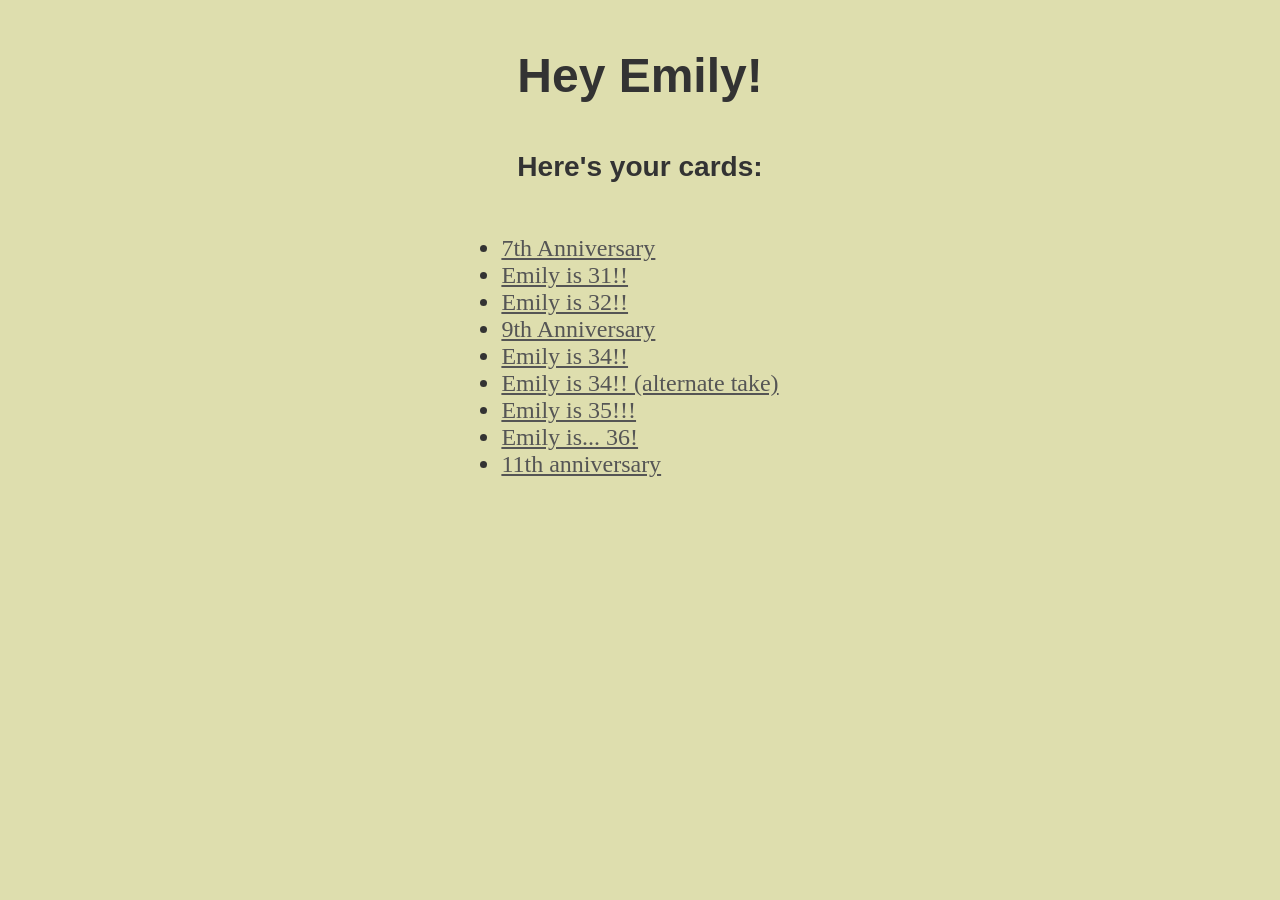
<file: index.html>
<!DOCTYPE html>
<html lang="en">
<head>
  <title>Emily cards :-)</title>
  <link id="favicon" rel="icon" href="https://glitch.com/edit/favicon-app.ico" type="image/x-icon">
  <link rel="stylesheet" href="style.css">
</head>
<body>
  <main>
    <hgroup>
      <h1>
        Hey Emily!
      </h1>
      <h3>
        Here's your cards:
      </h3>
    </hgroup>
    <ul>
      <li><a href="7th">7th Anniversary</a></li>
      <li><a href="https://em31.glitch.me/">Emily is 31!!</a></li>
      <li><a href="32">Emily is 32!!</a></li>
      <!--<li><a href="8th">8th Anniversary</a></li>-->
      <li><a href="9th">9th Anniversary</a></li>
      <li><a href="34">Emily is 34!!</a></li>
      <li><a href="34-alt">Emily is 34!! (alternate take)</a></li>
      <li><a href="35">Emily is 35!!!</a></li>
      <li><a href="36">Emily is... 36!</a></li>
      <li><a href="11th">11th anniversary</a></li>
    </ul>
  </main>
</body>
</html>
</file>
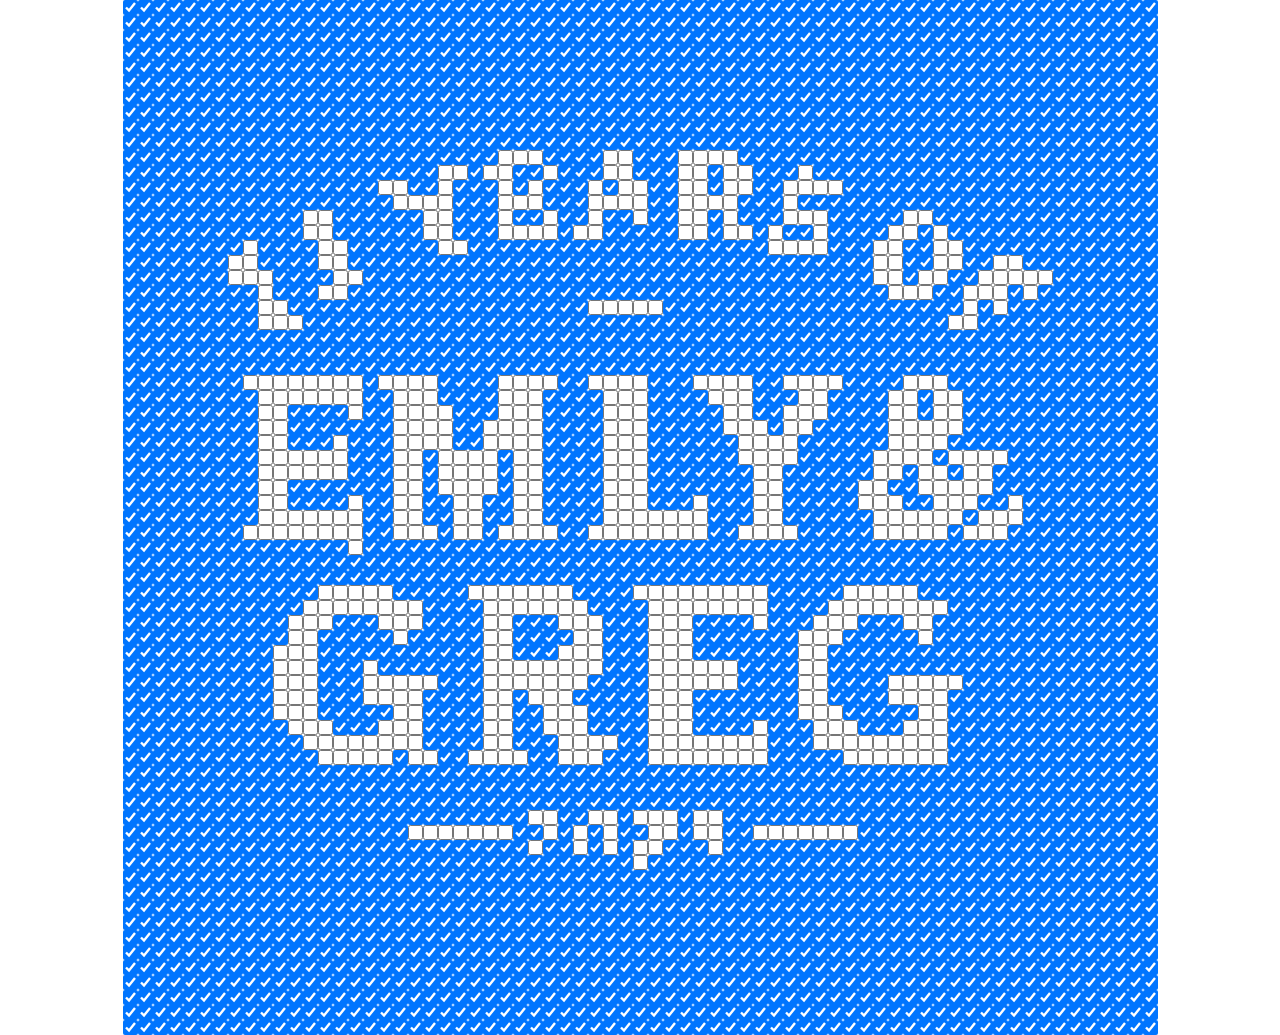
<file: 11th/index.html>
<!DOCTYPE html>
<html lang="en">
  <head>
    <meta charset="utf-8" />
    <meta name="description" content="ggorlen.github.io" />
    <meta name="color-scheme" content="dark light" />
    <meta name="viewport" content="width=device-width, initial-scale=1.0" />
    <title>11th!</title>
    <link rel="shortcut icon" href="favicon.ico" type="image/x-icon" />
    <style>
      * {
        box-sizing: border-box;

        margin: 0;
        padding: 0;
      }
      input[type="checkbox"] {
        position: absolute;
        width: 15px;
        height: 15px;
      }

      html,
      body {
        width: 100%;
        height: 100%;
      }

      #container {
        width: 100%;
        height: 100%;
        display: flex;
        justify-content: center;
        align-items: center;
      }
      #output {
        width: 100%;
        height: 100%;
        position: relative;
      }
    </style>
  </head>
  <body>
    <div id="container">
      <div id="output"></div>
    </div>
    <!-- https://chatgpt.com/c/67ce66db-47b4-8012-b429-a75662582d00 -->
    <canvas id="canvas" style="display: none"></canvas>
    <script>
const data = [
  "111111111111111111111111111111111111111111111111111111111111111111111",
  "111111111111111111111111111111111111111111111111111111111111111111111",
  "111111111111111111111111111111111111111111111111111111111111111111111",
  "111111111111111111111111111111111111111111111111111111111111111111111",
  "111111111111111111111111111111111111111111111111111111111111111111111",
  "111111111111111111111111111111111111111111111111111111111111111111111",
  "111111111111111111111111111111111111111111111111111111111111111111111",
  "111111111111111111111111111111111111111111111111111111111111111111111",
  "111111111111111111111111111111111111111111111111111111111111111111111",
  "111111111111111111111111111111111111111111111111111111111111111111111",
  "111111111111111111111111100011110011100001111111111111111111111111111",
  "111111111111111111111001001101110011100100111011111111111111111111111",
  "111111111111111110011011101011101001100100110000111111111111111111111",
  "111111111111111111000011100011100001100001110111111111111111111111111",
  "111111111111001111110011101101101101100101110001111100111111111111111",
  "111111111111001111110011100001001111100100101101111001011111111111111",
  "111111110111100111111001111111111111111111100001110011001111111111111",
  "111111100111100111111111111111111111111111111111110011001100111111111",
  "111111100011110011111111111111111111111111111111110010011000001111111",
  "111111111011100111111111111111111111111111111111111000110001011111111",
  "111111111001111111111111111111100000111111111111111111110101111111111",
  "111111111000111111111111111111111111111111111111111111100111111111111",
  "111111111111111111111111111111111111111111111111111111111111111111111",
  "111111111111111111111111111111111111111111111111111111111111111111111",
  "111111111111111111111111111111111111111111111111111111111111111111111",
  "111111110000000010000111100001100001110000110000111100011111111111111",
  "111111111000000011000111100011110001111000111001111001001111111111111",
  "111111111001111011000011100011110001111100110001111001001111111111111",
  "111111111001111111000011000011110001111100010011111000001111111111111",
  "111111111001110111000011000011110001111110000111111000011111111111111",
  "111111111000000111001000010011110001111110000111110000100001111111111",
  "111111111000000111001000010011110001111111001111110010010011111111111",
  "111111111001111111001000010011110001111111001111100110000011111111111",
  "111111111001111011001100110011110001110111001111100011000110111111111",
  "111111111000000011001100110011110000000111001111110000001000111111111",
  "111111110000000011000100100001100000000110000111110000010001111111111",
  "111111111111111011111111111111111111111111111111111111111111111111111",
  "111111111111111111111111111111111111111111111111111111111111111111111",
  "111111111111111111111111111111111111111111111111111111111111111111111",
  "111111111111100000111110000000111100000000011111000001111111111111111",
  "111111111111000000001111000000011110000000011110000000011111111111111",
  "111111111110001110001111001110001110001111011100011100111111111111111",
  "111111111110011111011111001111001110001111111000111110111111111111111",
  "111111111100011111111111001110001110001111111001111111111111111111111",
  "111111111100011101111111000000001110000001111001111111111111111111111",
  "111111111100011100000111000000011110000001111001111000001111111111111",
  "111111111100011100001111001000111110001111111001111000011111111111111",
  "111111111100011111001111001100011110001111111000111110011111111111111",
  "111111111110001110001111001100011110001111011100011100011111111111111",
  "111111111111000000001111001110000110000000011100000000011111111111111",
  "111111111111100000100110000110001110000000011111000000011111111111111",
  "111111111111111111111111111111111111111111111111111111111111111111111",
  "111111111111111111111111111111111111111111111111111111111111111111111",
  "111111111111111111111111111111111111111111111111111111111111111111111",
  "111111111111111111111111111001100100010011111111111111111111111111111",
  "111111111111111111100000001101010110010011000000011111111111111111111",
  "111111111111111111111111111011010100111011111111111111111111111111111",
  "111111111111111111111111111111111101111111111111111111111111111111111",
  "111111111111111111111111111111111111111111111111111111111111111111111",
  "111111111111111111111111111111111111111111111111111111111111111111111",
  "111111111111111111111111111111111111111111111111111111111111111111111",
  "111111111111111111111111111111111111111111111111111111111111111111111",
  "111111111111111111111111111111111111111111111111111111111111111111111",
  "111111111111111111111111111111111111111111111111111111111111111111111",
  "111111111111111111111111111111111111111111111111111111111111111111111",
  "111111111111111111111111111111111111111111111111111111111111111111111",
  "111111111111111111111111111111111111111111111111111111111111111111111",
  "111111111111111111111111111111111111111111111111111111111111111111111",
  "111111111111111111111111111111111111111111111111111111111111111111111",
];
const imageUrl = "http://localhost:8000/x.webp"; // Replace with your image URL
const threshold = 125; // Brightness threshold
const checkboxSize = 15;

function loadImage(url) {
  return new Promise((resolve, reject) => {
    const img = new Image();
    img.crossOrigin = "Anonymous"; // Enable cross-origin for external images
    img.onload = () => resolve(img);
    img.onerror = reject;
    img.src = url;
  });
}

async function processImage() {
  const img = await loadImage(imageUrl);
  const canvas = document.getElementById("canvas");
  const ctx = canvas.getContext("2d");

  // Set canvas size to match the image
  canvas.width = img.width;
  canvas.height = img.height;
  ctx.drawImage(img, 0, 0);

  // Get image pixel data
  const imageData = ctx.getImageData(0, 0, img.width, img.height);
  const pixels = imageData.data;

  const a = [];
  for (let y = 0; y < img.height; y += checkboxSize) {
    a.push([]);
    for (let x = 0; x < img.width; x += checkboxSize) {
      const index = (y * img.width + x) * 4;
      const r = pixels[index];
      const g = pixels[index + 1];
      const b = pixels[index + 2];

      // Calculate brightness (grayscale approximation)
      const brightness = (r + g + b) / 3;

      const cb = document.createElement("input");
      cb.type = "checkbox";
      cb.style.top = y + "px";
      cb.style.left = x + "px";
      cb.checked = brightness < threshold;
      a.at(-1).push(brightness < threshold ? 0 : 1);

      document.body.append(cb);
    }
  }
  console.log(a.map((e) => e.join("")));
}
// processImage(); // just done to generate the data array
const output = document.querySelector("#output");

function drawImage() {
  for (let y = 0; y < data.length; y++) {
    for (let x = 0; x < data[y].length; x++) {
      const cb = document.createElement("input");
      cb.type = "checkbox";
      cb.style.top = y * checkboxSize + "px";
      cb.style.left = x * checkboxSize + "px";
      cb.checked = data[y][x] === "1";
      cb.onmouseenter = () => {
        if (!mouseDown) return;
        cb.checked = !cb.checked;
      };
      output.append(cb);
    }
  }
}
output.style.width = data[0].length * checkboxSize + "px";
output.style.height =
  Math.min(data.length * checkboxSize, innerHeight) + "px";

drawImage();
let mouseDown = false;
document.addEventListener("mousedown", () => {
  mouseDown = true;
});
document.addEventListener("mouseup", () => {
  mouseDown = false;
});
    </script>
  </body>
</html>
</file>
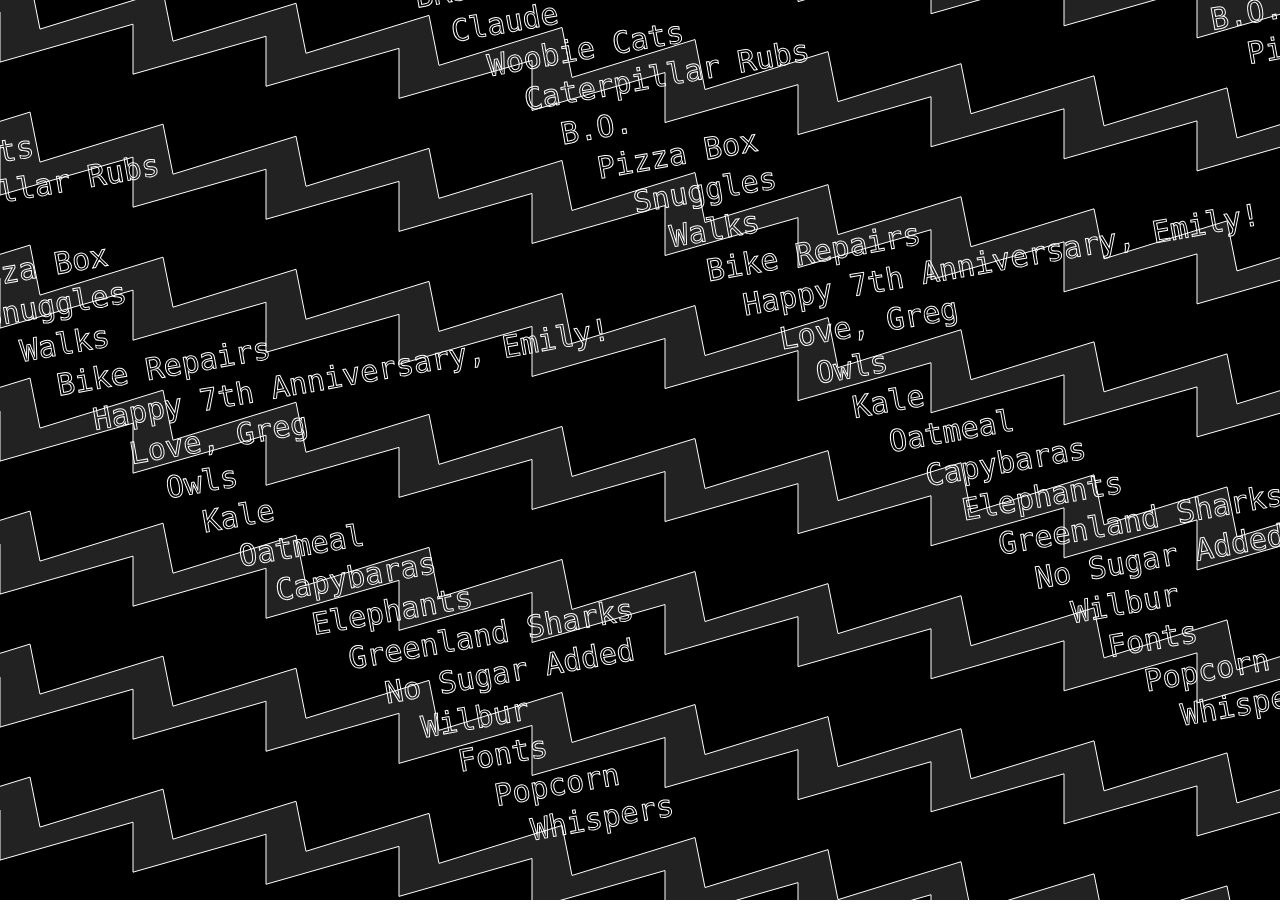
<file: 31/index.html>
<!DOCTYPE html>
<html lang="en">
<head>
  <title>Emily cards :-)</title>
  <link id="favicon" rel="icon" href="https://glitch.com/edit/favicon-app.ico" type="image/x-icon">
  <style> 
  * {
    box-sizing: border-box;
    margin: 0;
    padding: 0;
  }
  html {
    height: 100%;
  }
  body {
    height: 100%;
  }
  </style> 
</head>
<body>
  <canvas>
  </canvas>
  <script>

const canvas = document.querySelector("canvas");
canvas.width = innerWidth;
canvas.height = innerHeight;
const ctx = canvas.getContext("2d");

ctx.fillStyle = "#222";
ctx.fillRect(0, 0, canvas.width, canvas.height);
const rand = n => ~~(Math.random() * n);
const chunkSize = 133;

ctx.fillStyle = "#000";
ctx.strokeStyle = "#444";
//ctx.strokeStyle = "#000";
//for (let i = -chunkSize / 2; i < canvas.height + chunkSize; i += chunkSize / 4) {
//  ctx.beginPath();
//  ctx.moveTo(0, i);
//  ctx.lineTo(canvas.width, i);
//  ctx.stroke();
//}
ctx.fillStyle = "#000";
ctx.strokeStyle = "#fff";
//ctx.strokeStyle = "#000";
ctx.lineWidth = 1;

for (let i = -chunkSize; i < canvas.height + chunkSize; i += chunkSize) {
  ctx.beginPath();
  ctx.moveTo(-chunkSize, i);

  for (let j = -chunkSize, k = 0; j < canvas.width + chunkSize; j += chunkSize, k += chunkSize / 11) {
    ctx.lineTo(j, i + k);
    ctx.lineTo(j - 0, i + k + 50);
  }

  const v = [];
  for (let j = -chunkSize + 30, k = 0; j < canvas.width + chunkSize; j += chunkSize, k += chunkSize / 11) {
    v.push([j, i + 100 + k]);
    v.push([j + 10, i + 100 + k + 50]);
  }
  for (const [x, y] of v.reverse()) {
    ctx.lineTo(x, y);
  }

  ctx.closePath();
  ctx.fill();
  ctx.stroke();
}

const messages = [
  "BRs",
  "Claude",
  "Woobie Cats",
  "Caterpillar Rubs",
  "B.O.",
  "Pizza Box",
  "Snuggles",
  "Walks",
  "Bike Repairs",
  "Happy 7th Anniversary, Emily!",
  "Love, Greg",
  "Owls",
  "Kale",
  "Oatmeal",
  "Capybaras",
  "Elephants",
  "Greenland Sharks",
  "No Sugar Added",
  "Wilbur",
  "Fonts",
  "Popcorn",
  "Whispers",
];
const mainEl = document.querySelector("#main");

ctx.strokeStyle = "#fff";
ctx.fillStyle = "#fff";
ctx.rotate(-10 * Math.PI / 180);
ctx.translate(-chunkSize * 2, -150);
for (let i = -chunkSize * 2; i < canvas.width + chunkSize; i+= chunkSize) {
  ctx.save();
  messages.forEach((e,i) => {
    ctx.font = '30px monospace';
    //ctx.fillText(e, 15, i * 40 + 230);
    ctx.strokeText(e, 15, i * 40 + 230);
    ctx.translate(30, 0);
  });
}

/*
const cellSize = Math.ceil(Math.max(innerWidth, innerHeight) / 50);
const grid = [];

for (let i = 0; i < innerHeight; i += cellSize) {
  const rowEl = document.createElement("tr");
  grid.push([]);
  mainEl.appendChild(rowEl);
  rowEl.classList.add("row");

  for (let j = 0; j < innerWidth; j += cellSize) {
    const cell = document.createElement("td");
    rowEl.appendChild(cell);
    grid[grid.length-1].push(cell);
    cell.classList.add("cell");
    cell.style.cssText = `
      width: ${cellSize}px;
      height: ${cellSize}px;
    `;
  }
}

const dirs = [[0, 1], [1, 0]];
const rand = n => ~~(Math.random() * n);
const choice = a => a[rand(a.length)];
const snakes = messages.map(text => ({
  text,
  y: rand(grid.length),
  x: rand(grid[0].length),
  dir: choice(dirs),
}));

for (const snake of snakes) {
  const {text, x, y} = snake;

  [...text].forEach((e, i) => {
    grid[(y+snake.dir[1]*i)%grid.length][(x+snake.dir[0]*i)%grid[0].length].innerText = e;

    //if (rand(4) > 2) {
    //  snake.dir = choice(dirs);
    //}
  });
}
*/
  </script>
</body>
</html>
</file>
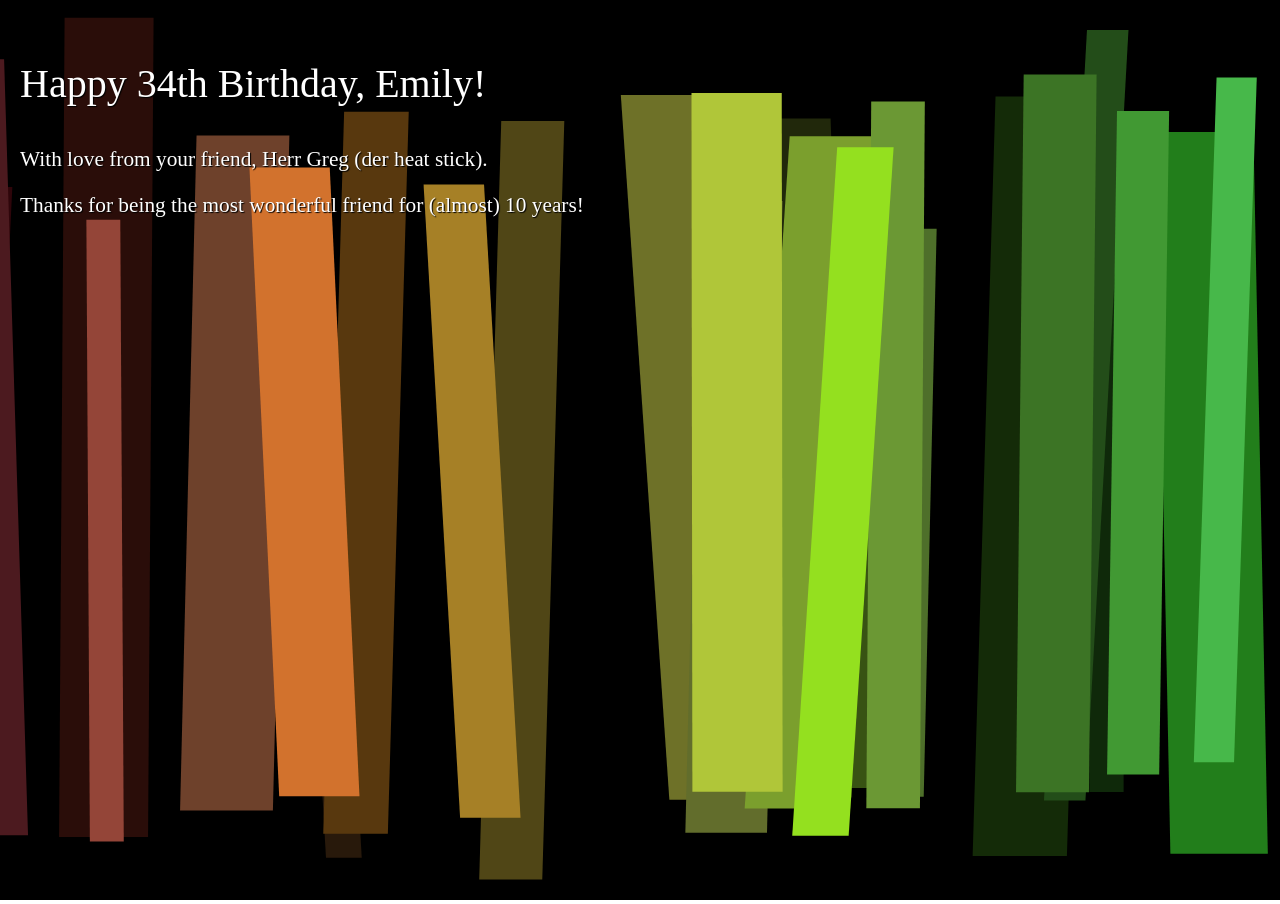
<file: 34-alt/index.html>
<!DOCTYPE html>
<html lang="en">
<head>
<meta name="viewport" content="width=device-width, initial-scale=1.0" />
<style>
html {
  height: 100%;
}
body {
  height: 100%;
  margin: 0;
}
</style>
</head>
<body>
<script>
const canvas = document.createElement("canvas");
document.body.append(canvas);
const ctx = canvas.getContext("2d");
canvas.width = document.body.offsetWidth;
canvas.height = document.body.offsetHeight;
const w = canvas.width;
const h = canvas.height;
//ctx.globalCompositeOperation = "difference";
ctx.fillRect(0, 0, w, h);

for (let i = 1; i <= 5; i++) {
  for (
    let x = -Math.random() * 100 - 50;
    x < w;
    x += Math.random() * 450 + 70
  ) {
    ctx.fillStyle = `hsl(${x / 10}, ${Math.random() * 40 + 40}%, ${i * 10}%)`;
    const startY = Math.random() * 200 + i * 10;
    const endY = Math.random() * 100 + i * 10;
    const offset = Math.random() * 100 - 50;
    const thickness = Math.random() * 70 + 30;
    ctx.beginPath();
    ctx.moveTo(x, startY);
    ctx.lineTo(x + thickness, startY);
    ctx.lineTo(x + offset + thickness, canvas.height - endY);
    ctx.lineTo(x + offset, canvas.height - endY);
    ctx.closePath();
    ctx.fill();
  }
}

//ctx.fillStyle = "white";
//ctx.font = "43px Times";
//ctx.fillText("Happy 34th Birthday, Emily!", 50, 50);
//ctx.font = "20px Times";
//ctx.fillText("From Your Friend, Herr Greg", 50, 100);
//ctx.fill();
const div = document.createElement("div");
div.style.position = "absolute";
div.style.top = "20px";
div.style.color = "white";
div.style.textShadow = "1px 1px 1px black";
div.style.left = "20px";
div.style.right = "20px";
const p = document.createElement("p");
p.style.fontSize = "30pt";
p.textContent = "Happy 34th Birthday, Emily!";
div.append(p);
div.style.maxWidth = "700px";
document.body.append(div);
const div1 = document.createElement("div");
div1.style.fontSize = "16pt";
div1.innerHTML =
  "<p>With love from your friend, Herr Greg (der heat stick).</p><p>Thanks for being the most wonderful friend for (almost) 10 years!</p>";
div.append(div1);
</script>
</body>
</html>
</file>
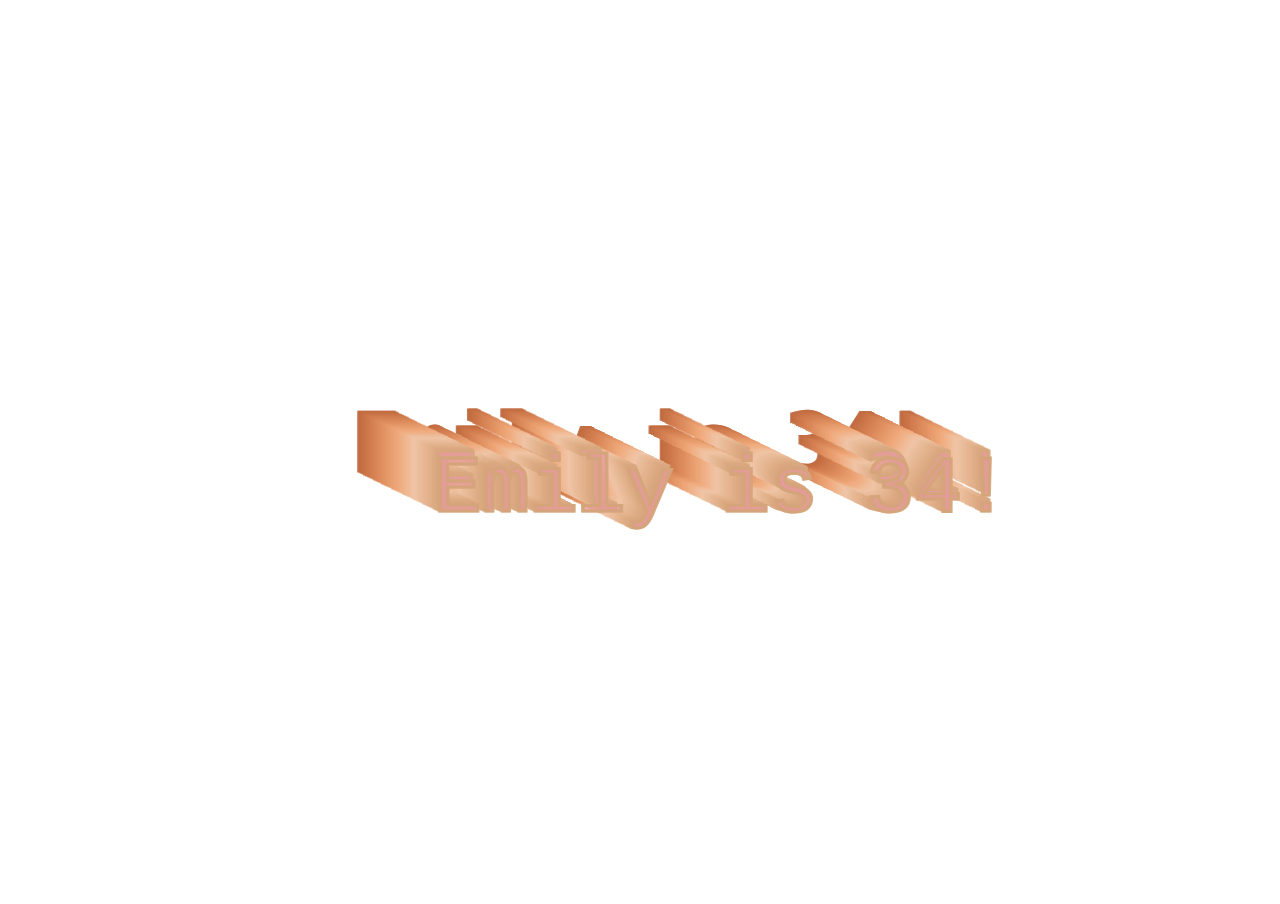
<file: 34/index.html>
<!DOCTYPE html>
<html lang="en">
<head>
  <meta charset="utf-8">
  <meta name="color-scheme" content="dark light">
  <meta name="viewport" content="width=device-width, initial-scale=1.0">  
  <title>em is 34!</title>
  <link rel="shortcut icon" href="favicon.ico" type="image/x-icon"/>
  <style>
    body {
      margin: 0;
    }
  </style>
</head>
<body>
<script>
const r = Math.random;
const canvas = document.createElement("canvas");
document.body.appendChild(canvas);
canvas.width = innerWidth;
canvas.height = innerHeight;
const {width, height} = canvas;
const ctx = canvas.getContext("2d");
const ops = [
  "source-over" /* default */,
  "lighten",
  "saturation",
  "luminosity",
];
ctx.globalCompositeOperation = ops[~~(r() * ops.length)]
ctx.textAlign = "center";
ctx.textBaseline = "middle";
ctx.font = "60pt monospace";
ctx.lineWidth = 3;
const text = "Emily is 34!";
const metrics = ctx.measureText(text);
const textWidth = metrics.width;
const textHeight = metrics.actualBoundingBoxDescent;

let x = width / 2;
let y = height / 2;
let dx = r();
let dy = r();

while (dx < 0.3) {
  dx += r();
}

while (dy < 0.3) {
  dy += r();
}

let h = 0;
let s = 50;
let l = 50;
let ds = r() + 0.1;
let dl = r() + 0.1;

let sh = 20;
let ss = 50;
let sl = 50;
let sds = r() + 0.1;
let sdl = r() + 0.1;

(function update() {
  requestAnimationFrame(update);
  for (let i = 0; i < 1; i++) {
  ctx.fillStyle = `hsla(${h}, ${s}%, ${l}%, 0.5)`;
  ctx.strokeStyle = `hsla(${sh}, ${ss}%, ${sl}%, 0.9)`;
  ctx.fillText(text, x, y);
  ctx.strokeText(text, x, y);

  sh += r() / 10;
  s += ds;
  l += dl;

  if (s + ds >= 80 || s + ds <= 30) {
    ds *= -r();
  }

  if (l + dl >= 80 || l + dl <= 30) {
    dl *= -r();
  }

  sh += r() / 10;
  ss += sds;
  sl += sdl;

  if (ss + sds >= 80 || ss + sds <= 40) {
    sds *= -1;
  }

  if (sl + sdl >= 80 || sl + sdl <= 40) {
    sdl *= -1;
  }

  if (x + textWidth / 2 >= width || x <= textWidth / 2) {
    dx *= -1;
  }

  if (y + textHeight / 2 >= height || y <= textHeight) {
    dy *= -1;
  }

  x += dx;
  y += dy;
  }
})();

</script>
</body>
</html>
</file>
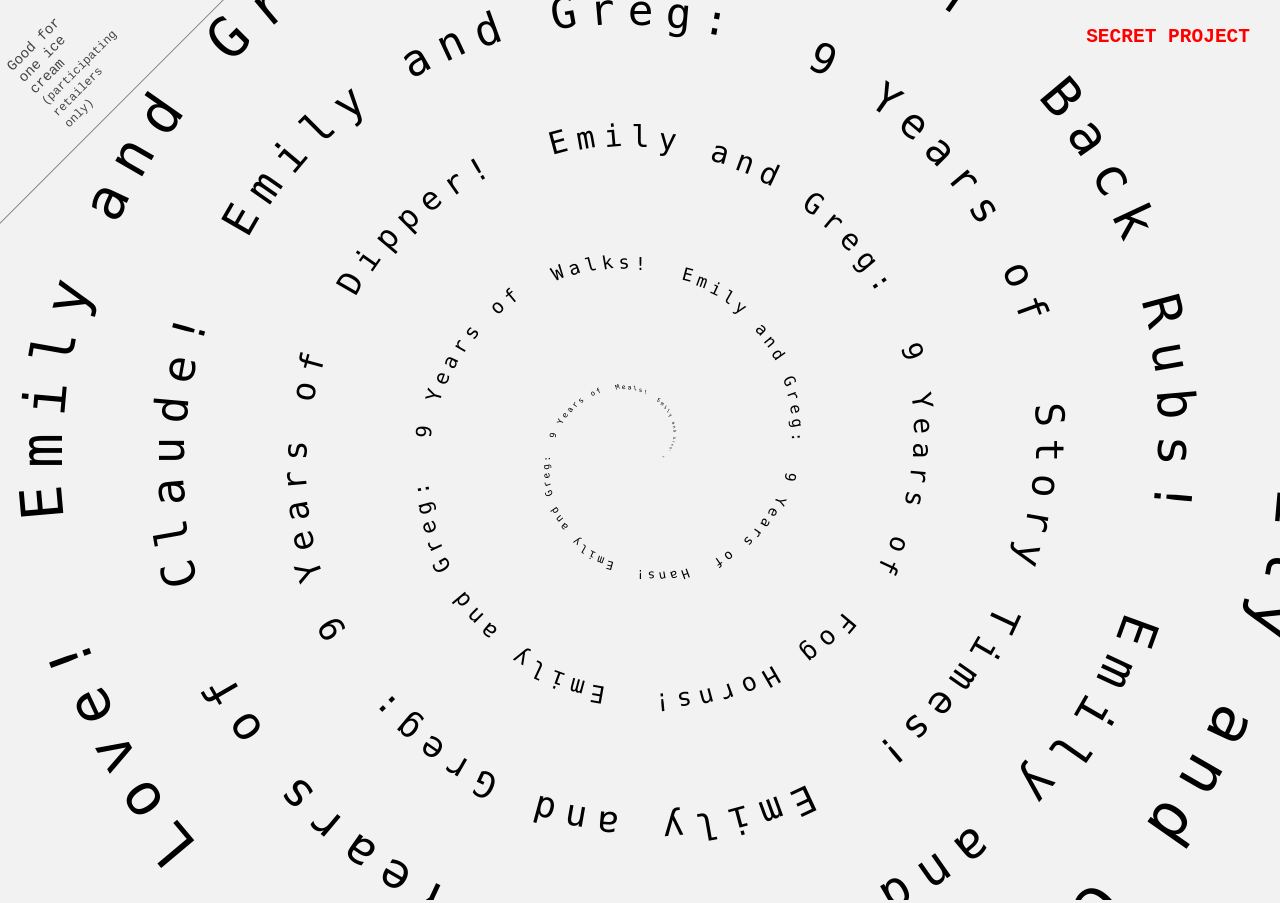
<file: 9th/index.html>
<!DOCTYPE html>
<html lang="en">
  <head>
    <title>Emily + Greg 9th anniversary!</title>
    <!--<script src="https://unpkg.com/roughjs@4.3.1/bundled/rough.js"></script>-->
    <style>
      body {
        color: #444;
        background-color: #f2f2f2;
        margin: 0;
        font-family: monospace;
      }
      .secret {
        position: absolute;
        top: 10px;
        right: 30px;
        color: red;
        box-shadow: 1px 1px 1px 1px solid #f2f2f2;
        text-transform: uppercase;
      }
      .coupon {
        background: #f2f2f2;
        border: 1px solid #888;
        width: 360px;
        position: absolute;
        left: -170px;
        height: 250px;
        top: -120px;
        padding-top: 1em;
        padding-left: 1em;
        padding-right: 1em;
        display: flex;
        align-items: center;
        flex-flow: column wrap;
        justify-content: flex-end;
        transform: rotate(-45deg);
      }
      .coupon p {
        width: 100px;
        font-size: 1.1em;
      }
    </style>
  </head>
  <body>
    <div class="coupon"><p>Good for one ice cream <small>(participating retailers only)</small></p></div>
    <h2 class="secret">secret project</h2>
    <canvas> </canvas>
    <script>
      const canvas = document.querySelector("canvas");
      canvas.width = document.documentElement.clientWidth;
      canvas.height = document.documentElement.clientHeight;
      const ctx = canvas.getContext("2d");

      const rad = (deg) => (deg * Math.PI) / 180;
      const word = [
        "Love",
        "Back Rubs",
        "Claude",
        "Story Times",
        "Dipper",
        "Fog Horns",
        "Walks",
        "Hans",
        "Meals",
        "Nuzzling",
        "Fancy Nancy",
        "Barnaby",
        "Mr. Fluffkins",
        "Snuggles",
        "David Attenborough",
        "Blue Herons",
      ].sort(() => Math.random() < 0.5);
      const words = "Emily and Greg:  9 Years of  ";
      let currentWords = words + word[0] + "!  ";
      let j = 0;

      ctx.translate(0.5, 0.5);
      ctx.textAlign = "center";

      const w = canvas.width;
      const h = canvas.height;
      let last = 0;
      let tt = 0;
      const update = (t) => {
        //requestAnimationFrame(update);
        ctx.clearRect(0, 0, canvas.width, canvas.height);
        let size = Math.min(800, canvas.width / 2); // TODO rough estimate
        let i = 0;
        //let r = rough.canvas(canvas);
        //r.rectangle(0, 0, w, h,
        //{ bowing: 0, //stroke: 'green', strokeWidth: 30,
        //  fillStyle: "dots",
        //  roughness: 10,
        //  fill: '#9ed390',
        //  fillWeight: 5,
        //  hachureAngle: 60, // angle of hachure,
        //  hachureGap: 8,
        //   strokeWidth: 3
        //});

        ctx.save();
        ctx.translate(w / 2, h / 2);
        //ctx.rotate(rad(tt += (t - last) / 100));
        last = t;

        for (let a = 0; a < 6960; a += 5) {
          if (size / 10 < 2) break;

          ctx.save();
          ctx.font = `${size / 10}px monospace`;
          ctx.translate(size * Math.cos(rad(a)), size * Math.sin(rad(a)));
          ctx.rotate(rad(a + 90));
          ctx.fillText(currentWords[(i = ++i % currentWords.length)], 0, 0);

          if (i === 0) {
            currentWords = words + word[(j = ++j % word.length)] + "!  ";
          }

          size -= 1.7;
          ctx.restore();
        }

        ctx.restore();
      };

      requestAnimationFrame(update);
    </script>
  </body>
</html>
</file>
<file: style.css>
* {
  box-sizing: border-box;
  margin: 0;
  padding: 0;
}
html {
  height: 100%;
}
body {
  padding: 2em;
  height: 100%;
  background: #dedeae;
  color: #333;
  font-size: 18pt;
}
a,
a:link,
a:visited,
a:hover,
a:active {
  color: #555;
}
h1,
h2,
h3 {
  margin-bottom: 1em;
  font-family: "geneva", sans-serif;
}
ul {
  /*list-style: none;*/
  padding: 1em;
}
main {
  display: flex;
  align-items: center;
  flex-direction: column;
}
</file>
